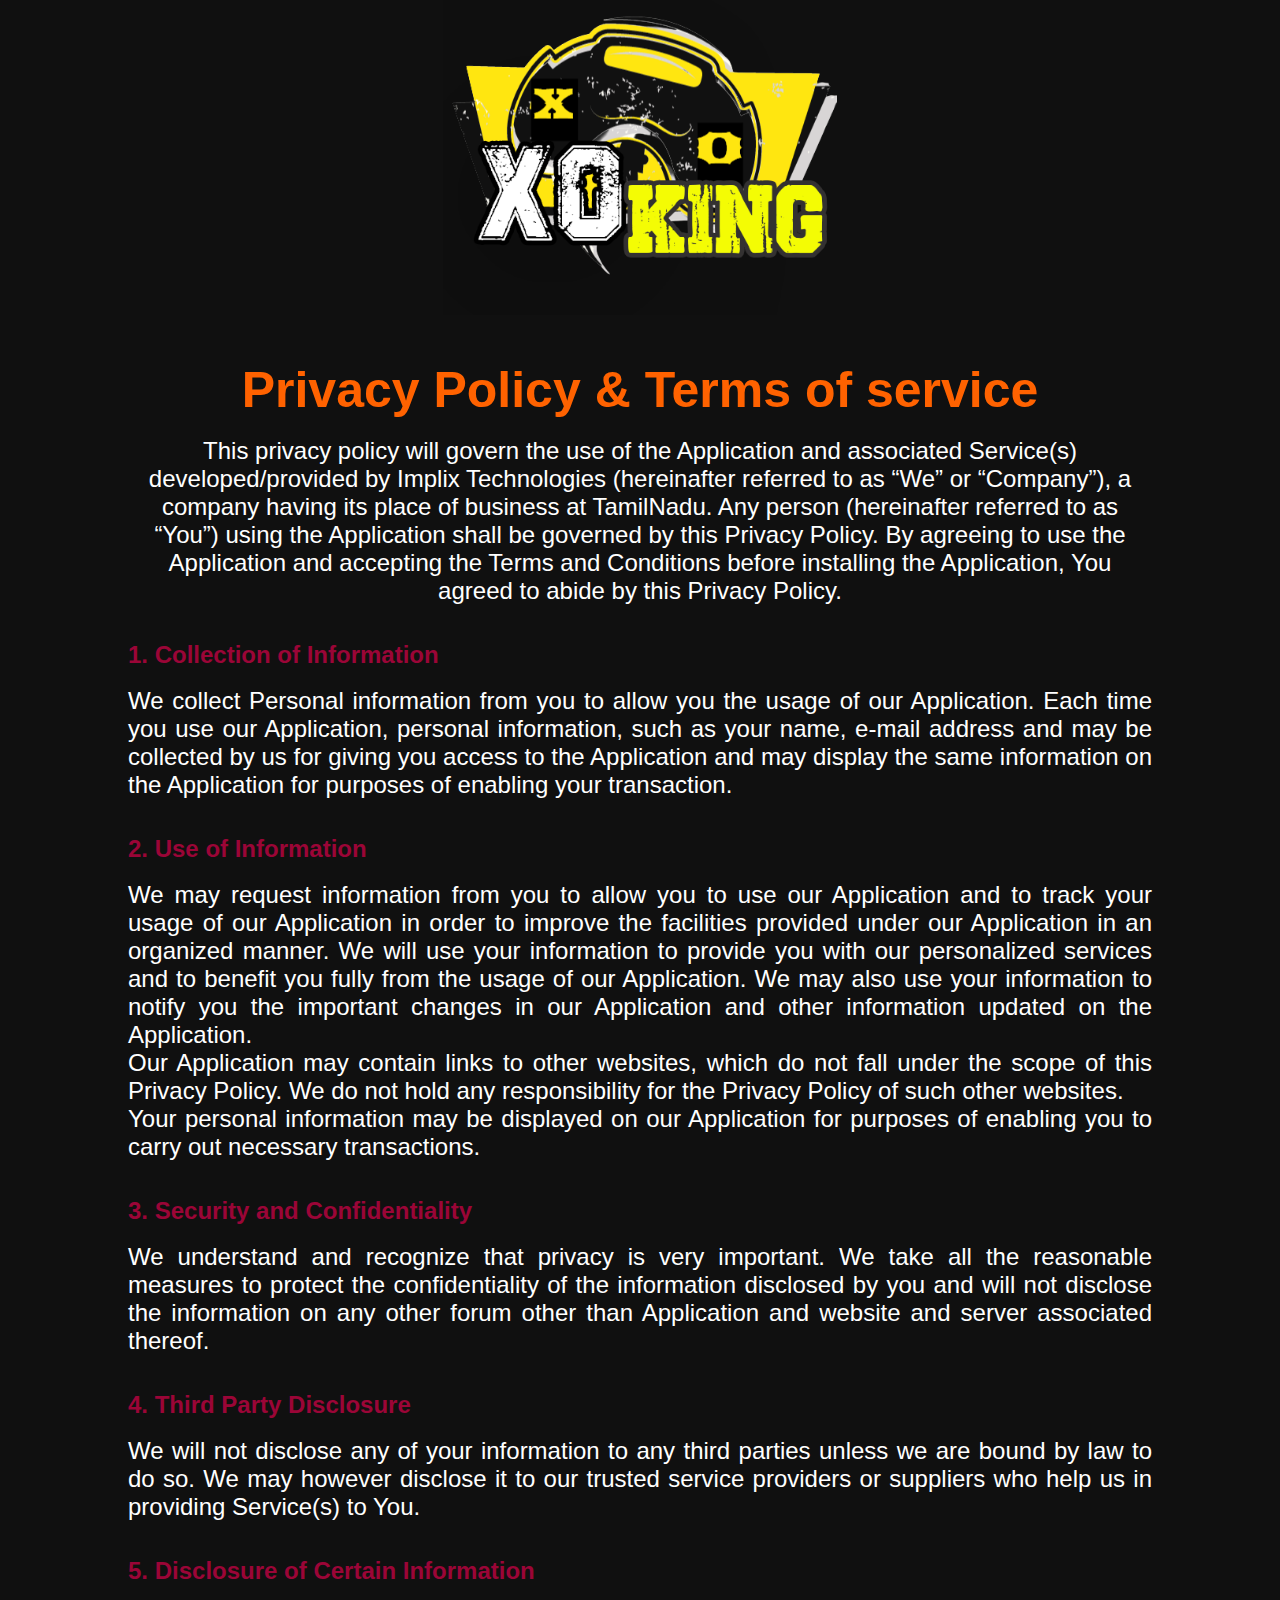
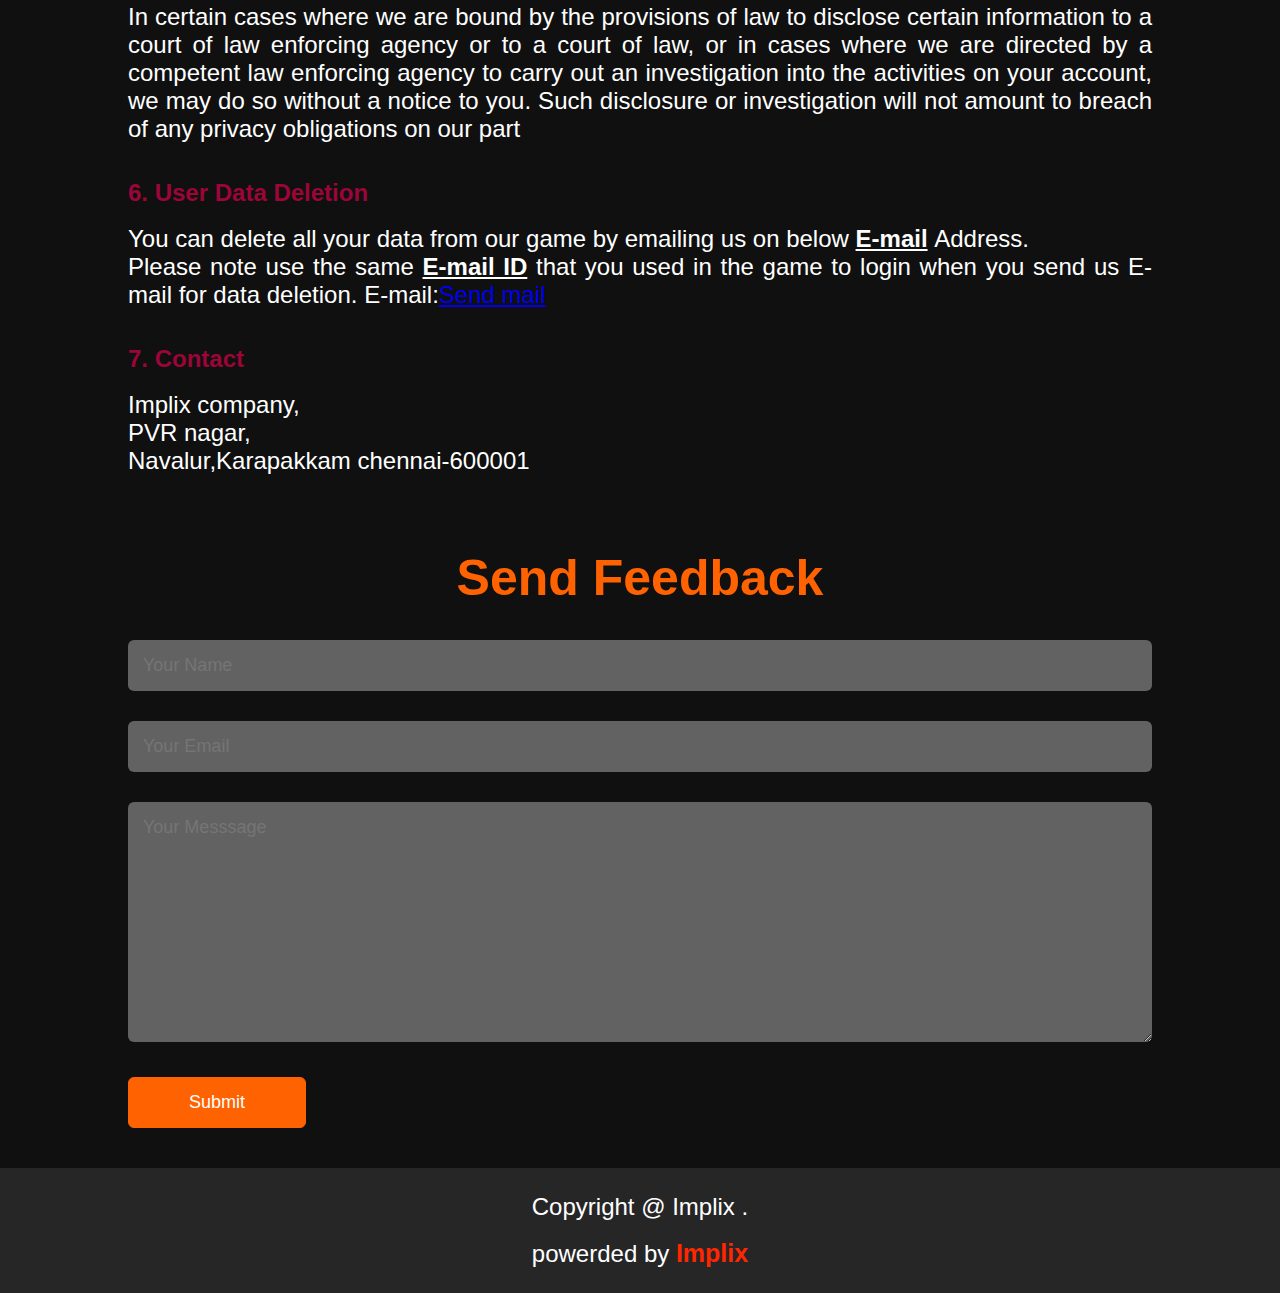
<file: implix_privacy/privacy_policy.html>
<html lang="en">
<head>
    <meta charset="UTF-8">
    <meta http-equiv="X-UA-Compatible" content="IE=edge">
    <meta name="viewport" content="width=device-width, initial-scale=1.0">
    <title>privacy policy</title>
    
    <link rel="stylesheet" href="../css/privacy.css">
</head>
<body>
    <img src="../img/xoking_logo.png" id="logo"><br><br>
    <div id="header">
        <div class="container">
            
                
                
                 <!-- <ul id="sidemenu">
                    <li><a href="../index.html">Home</a></li>
                    <li><a href="#about">About</a></li>
                    <li><a href="#services">services</a></li>
                    <li><a href="#portfolio">Portfolio</a></li>
                    <li><a href="#contact">Contact</a></li>   
                    

                    <i class="fa-solid fa-xmark" onclick="closemenu()"></i>
                </ul>
                <i class="fa-solid fa-bars" onclick="openmenu()"></i>  -->
            
                <h1 class="head">Privacy Policy & Terms of service</h1><br>
                
                    <p>This privacy policy will govern the use of the Application and
                            associated Service(s) developed/provided by Implix
                            Technologies (hereinafter referred to as “We” or
                            “Company”), a company having its place of business at
                            TamilNadu.
                            Any person (hereinafter referred to as “You”) using the
                            Application shall be governed by this Privacy Policy. By
                            agreeing to use the Application and accepting the Terms and
                            Conditions before installing the Application, You agreed to
                        abide by this Privacy Policy.</p><br><br>
                <h2 class="h">1. Collection of Information</h2><br>

                <p id="pol">We collect Personal information from you to allow you the
                    usage of our Application. Each time you use our Application,
                    personal information, such as your name, e-mail address and
                     may be collected by us for giving you access to the
                    Application and may display the same information on the
                    Application for purposes of enabling your transaction.
                    </p><br><br>


                <h2 class="h">2. Use of Information</h2><br>

                    <p id="pol">We may request information from you to allow you to use
                        our Application and to track your usage of our Application in
                        order to improve the facilities provided under our Application
                        in an organized manner. We will use your information to
                        provide you with our personalized services and to benefit you
                        fully from the usage of our Application. We may also use your
                        information to notify you the important changes in our
                        Application and other information updated on the
                        Application. <br>
                        Our Application may contain links to other websites, which
                        do not fall under the scope of this Privacy Policy. We do not
                        hold any responsibility for the Privacy Policy of such other
                        websites. <br>
                        Your personal information may be displayed on our
                        Application for purposes of enabling you to carry out
                        necessary transactions. </p><br><br>

                        
                    <h2 class="h">3. Security and Confidentiality</h2><br>

                        <p id="pol">We understand and recognize that privacy is very
                            important. We take all the reasonable measures to protect
                            the confidentiality of the information disclosed by you and
                            will not disclose the information on any other forum other
                            than Application and website and server associated thereof.</p><br><br>


                    <h2 class="h">4. Third Party Disclosure</h2><br>
                        
                        <p id="pol">We will not disclose any of your information to any third
                            parties unless we are bound by law to do so. We may
                            however disclose it to our trusted service providers or
                            suppliers who help us in providing Service(s) to You.</p><br><br>

                    <h2 class="h">5. Disclosure of Certain Information</h2><br>
                        
                        <p id="pol"> In certain cases where we are bound by the provisions of
                            law to disclose certain information to a court of law enforcing
                            agency or to a court of law, or in cases where we are directed
                            by a competent law enforcing agency to carry out an
                            investigation into the activities on your account, we may do
                            so without a notice to you. Such disclosure or investigation
                            will not amount to breach of any privacy obligations on our
                            part
                            </p><br><br>


                    <h2 class="h">6. User Data Deletion</h2><br>

                        <p id="pol">You can delete all your data from our game by emailing us
                            on below <b> <u>E-mail</u> </b> Address. <br>
                            Please note use the same <b><u>E-mail ID</u> </b> that you used in the
                            game to login when you send us E-mail for data deletion.
                            E-mail:<a href="mailto:implix.in@gmail.com">Send mail</a>
                        </p><br><br>
                    <h2 class="h">7. Contact</h2><br>

                    <p id="pol">Implix company, <br>
                        PVR nagar, <br>
                        Navalur,Karapakkam
                        chennai-600001</p>
        </div><br><br><br>
        <div id="contact">
            <div class="container">
                <div class="row">
                    <h1 class="head">Send Feedback</h1><br>
                    
                    <div class="contact-right">
                        <form name="submit-to-google-sheet" >
                            <input type="text" name="name" placeholder="Your Name" required>
                            <input type="email" name="email" placeholder="Your Email" required>
                            <textarea name="message"  cols="30" rows="10" placeholder="Your Messsage"></textarea>
                            <button type="submit" class="btn btn2">Submit</button>
                        </form>
                        <span id="msg"></span>
                    </div>
                </div>   
            </div>
            <div class="copyright">
                <p>Copyright @ Implix  <i class="fa-sharp fa-solid fa-heart"></i>.</p> <br>
                <p >powerded by 
                   <span style="color: #ff2600; font-size: 25; font-weight:bolder;">Implix</span> </p>
            </div>
    </div>
                
    </div>


        
    
    <script src="../html/javascript.js"></script>
</body>
</html>
</file>
<file: css/privacy.css>
*{
    margin: 0;
    padding: 0;
    font-family: 'poppins',sans-serif;
    box-sizing: border-box;
    
}
html{
    scroll-behavior: smooth;
}
body{
    background-color: #101010;
    color: white;
}
img{
    max-width: 35%;
    max-height: 35%;
   display: block;
   margin-left: auto;
   margin-right: auto;

}

#header
{
    width:100%;
    height: 100vh;
    
    background-size: cover;
    background-position: center;
}
.container{
    padding: 10px 10%;
}

.head{
    text-align: center;
    font-size: 50px;
    font-weight: 900;
    font-family:'Franklin Gothic Medium', 'Arial Narrow', Arial, sans-serif;
    color: #ff6200;
}
p{
   font-size: x-large;
   text-align: center;
   font-weight: 400;
}
#pol{
    font-size: x-large;
   text-align:justify;
   font-weight: 400;

}

/* ------------------------------------------------------ */

.btn{
    display: block;
    margin: 50px auto;
    width: fit-content;
    border: 1px solid #ff6200;
    padding: 14px 50px;
    border-radius: 6px;
    text-decoration: none;
    color: white;
    transition: background 0.5s;
}

.contact-right{
    flex-basis: 60%;
}

.btn.btn2{
    display: inline-block;
    background: #ff6200;
}
.contact-right form {
    width: 100%;


}
form input,form textarea{
    width: 100%;
    border: 0;
    outline: none;
    background: #636262;
    padding: 15px;
    margin: 15px 0;
    color: #fff;
    font-size: 18px;
    border-radius: 6px;
}
form .btn2{
    padding: 14px 60px;
    font-size: 18px;
    margin-top: 20px;
    cursor: pointer;

}
.copyright{
    width: 100%;
    text-align: center;
    padding: 25px 0;
    background: #262626;
    font-weight: 300;
    margin-top: 20px;
}
.copyright i{
    color: #ff6200;
}
nav .fa-solid{
    display: none;
}
#msg{
    color: #61b752;
    margin-top: -40px;
    display: block;
}
.h{
    color: #9b0537;
}


@media only screen and (max-width: 600px){
    
    .header-text{
        margin-top: 100px;
        font-size: 16px;
    }
    .header-text h1{
        font-size: 30px;
    }
    nav .fa-solid{
        display: block;
        font-size: 25px;
    }
    nav ul{
        background:#ff6200 ;
        position: fixed;
        top: 0;
        right: -200px;
        width: 200px;
        height: 100vh;
        padding-top: 50px;
        z-index: 2;
        transition: right 0.5s;
    }
    nav ul li{
        display: block;
        margin: 25px;

    }
    nav ul .fa-solid{
        position: absolute;
        top: 25px;
        left: 25px;
        cursor: pointer;
       
    }
    p{
        font-size: medium;
    }
    #pol{
        font-size:medium ;
    }
    
   
    .contact-left, .contact-right{
        flex-basis: 100%;

    }
    .copyright{
        font-size: 14px;
    }
}
</file>
